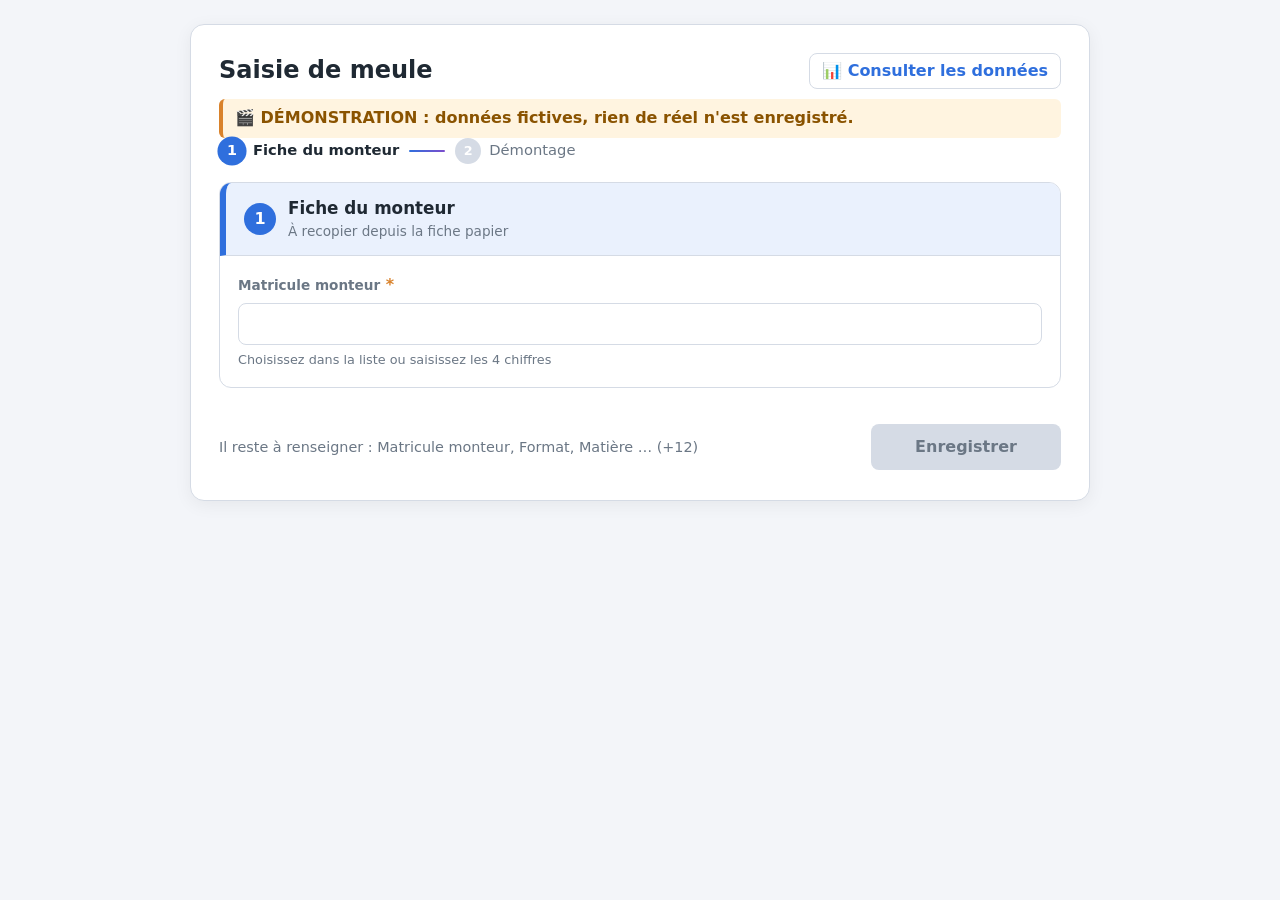
<file: docs/index.html>
<!DOCTYPE html>
<html lang="fr">
<head>
  <meta charset="UTF-8">
  <meta name="viewport" content="width=device-width, initial-scale=1">
  <title>Saisie meules</title>
  <link rel="stylesheet" href="static/css/style.css">
</head>
<body>
  <main class="carte">
    <div class="haut-page">
      <h1>Saisie de meule</h1>
      <a class="lien-consultation" href="consultation.html">📊 Consulter les données</a>
    </div>
    <p class="bandeau-test" id="bandeau-test" hidden>⚠ MODE TEST : les saisies vont dans une copie, pas dans le vrai fichier.</p>
    <p class="bandeau-test" id="bandeau-demo" hidden>🎬 DÉMONSTRATION : données fictives, rien de réel n'est enregistré.</p>
    <ol class="etapes" id="etapes"></ol>

    <form id="formulaire" novalidate autocomplete="off">
      <div id="sections"></div>
      <div id="messages" aria-live="polite"></div>
      <div class="barre-action">
        <p id="manque" class="manque"></p>
        <button type="submit" id="bouton" class="bouton" disabled>Enregistrer</button>
      </div>
    </form>
  </main>
  <datalist id="dl-matricules"></datalist>
  <noscript>Cette page nécessite JavaScript.</noscript>

  <script src="demo-api.js"></script>
  <script src="static/js/chargement.js"></script>
  <script src="static/js/saisie.js"></script>
</body>
</html>
</file>
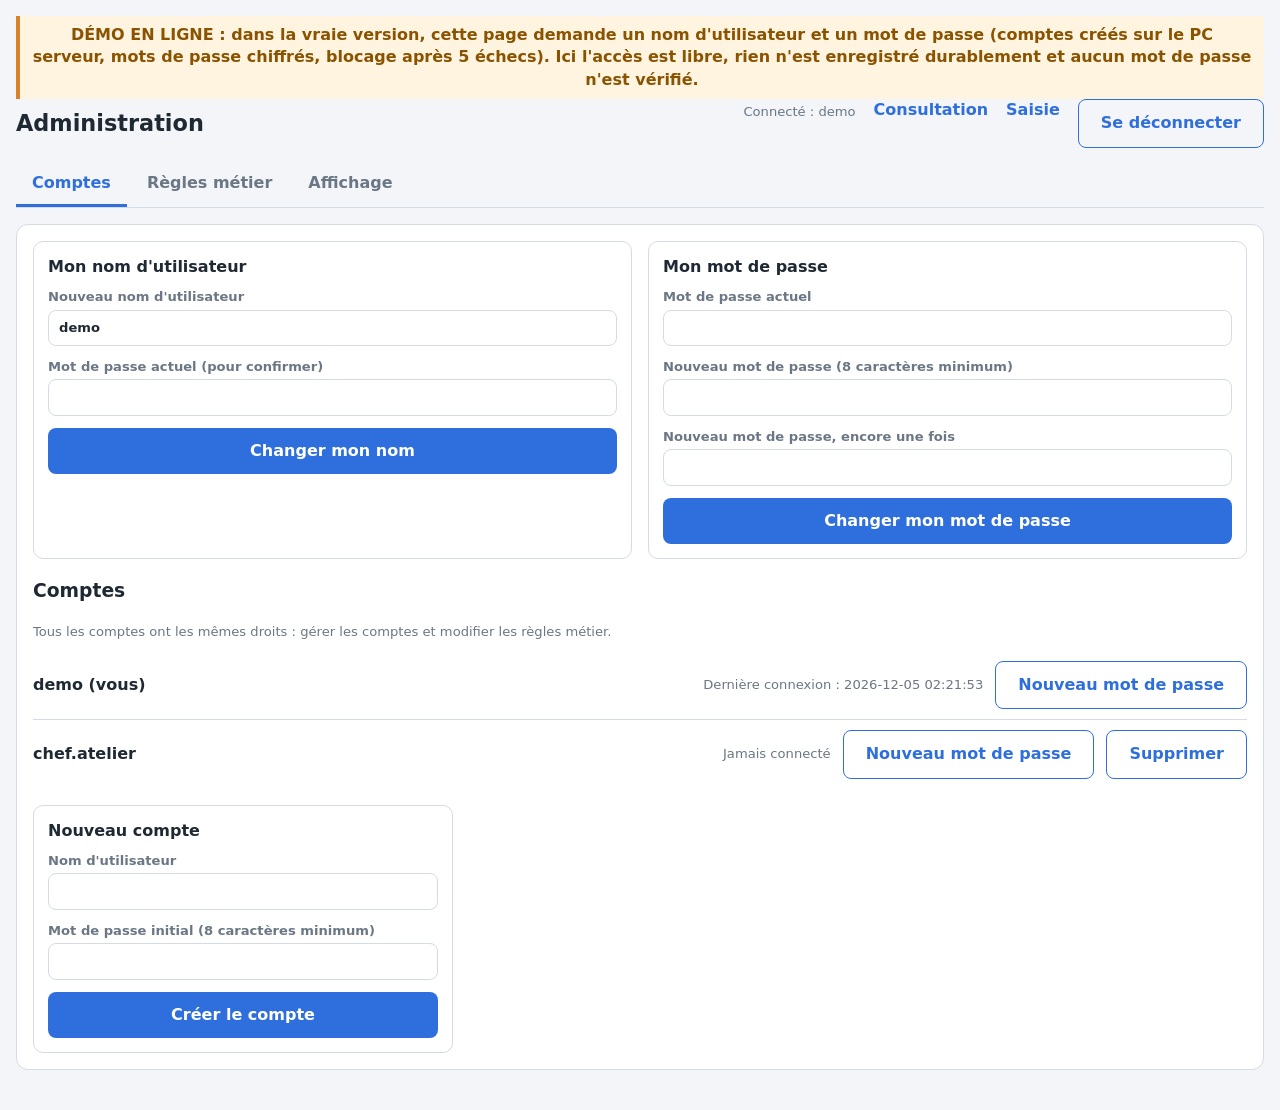
<file: docs/admin.html>
<!DOCTYPE html>
<html lang="fr">
<head>
  <meta charset="UTF-8">
  <meta name="viewport" content="width=device-width, initial-scale=1">
  <title>Administration meules</title>
  <link rel="stylesheet" href="static/css/style.css">
  <link rel="stylesheet" href="static/css/consultation.css">
  <link rel="stylesheet" href="static/css/admin.css">
</head>
<body>
<div class="large-page" id="racine"></div>
<noscript>Cette page nécessite JavaScript.</noscript>
<script src="demo-api.js"></script>
  <script src="static/js/commun.js"></script>
<script src="static/js/admin.js"></script>
</body>
</html>
</file>
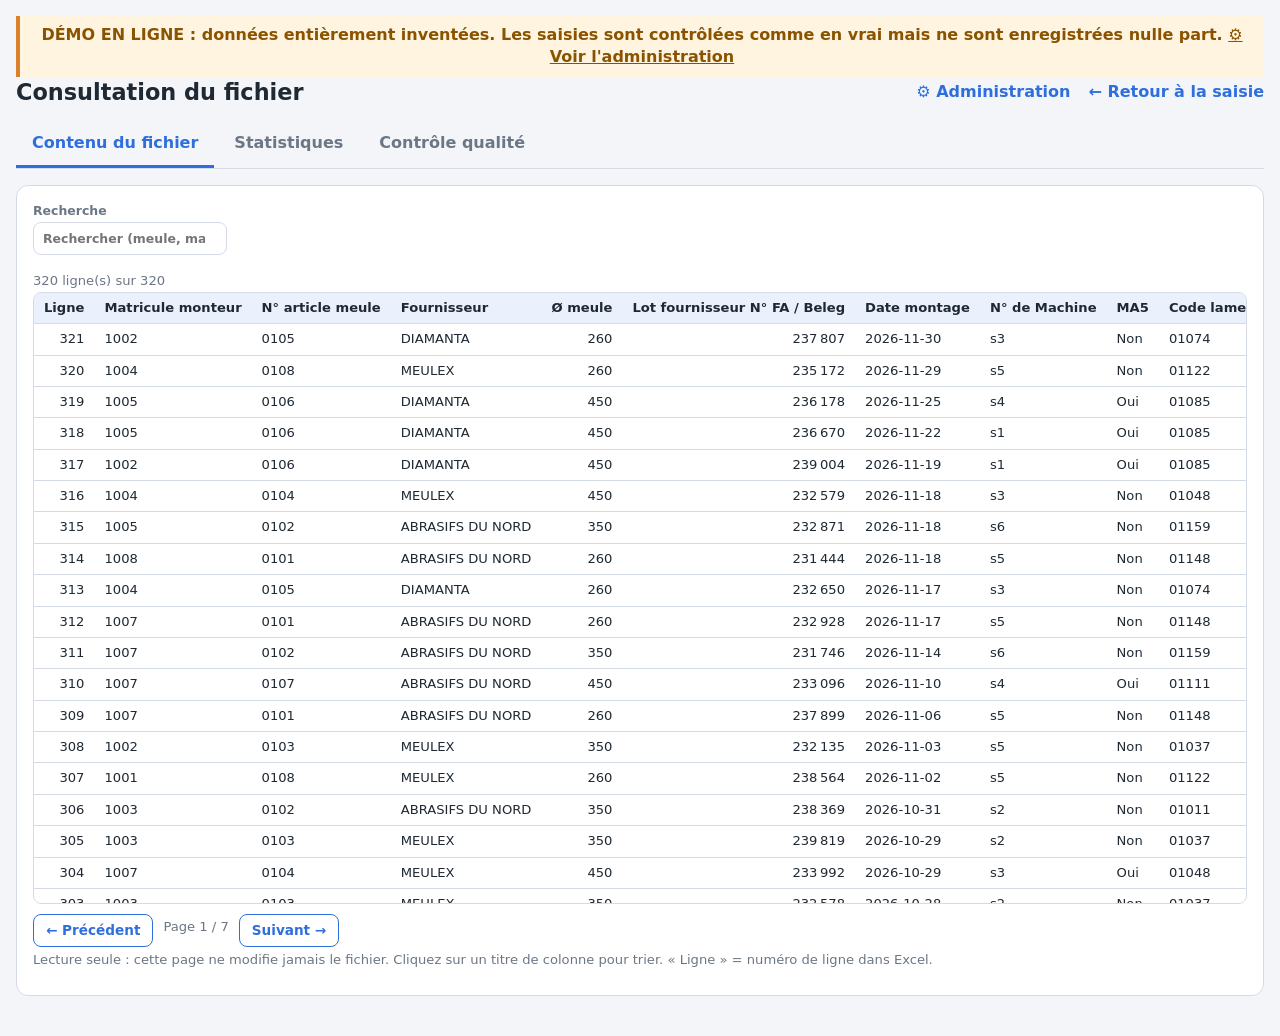
<file: docs/consultation.html>
<!DOCTYPE html>
<html lang="fr">
<head>
  <meta charset="UTF-8">
  <meta name="viewport" content="width=device-width, initial-scale=1">
  <title>Consultation meules</title>
  <link rel="stylesheet" href="static/css/style.css">
  <link rel="stylesheet" href="static/css/consultation.css">
</head>
<body>
<div class="large-page">
  <div class="entete-page">
    <h1>Consultation du fichier</h1>
    <span class="liens"><a class="lien" href="admin.html">⚙ Administration</a><a class="lien" href="index.html">← Retour à la saisie</a></span>
  </div>
  <div class="onglets" role="tablist">
    <button class="onglet" role="tab" data-panneau="donnees" aria-selected="true">Contenu du fichier</button>
    <button class="onglet" role="tab" data-panneau="stats" aria-selected="false">Statistiques</button>
    <button class="onglet" role="tab" data-panneau="qualite" aria-selected="false">Contrôle qualité</button>
  </div>

  <section class="panneau" id="p-donnees"></section>
  <section class="panneau" id="p-stats" hidden></section>
  <section class="panneau" id="p-qualite" hidden></section>
</div>

<script src="demo-api.js"></script>
  <script src="static/js/commun.js"></script>
<script src="static/js/consultation.js"></script>
</body>
</html>
</file>
<file: docs/static/css/style.css>
:root {
  --fond: #f3f5f9;
  --carte: #ffffff;
  --texte: #1f2933;
  --discret: #6b7785;
  --bord: #d5dbe5;
  --accent: #2f6fdd;
  --accent-fonce: #2459b4;
  --sur-fort: #ffffff;

  --monteur: #2f6fdd;     --monteur-fond: #eaf1fd;
  --demonteur: #7c4dcc;   --demonteur-fond: #f1ebfc;

  --erreur: #c0392b;      --erreur-fond: #fdecea;
  --alerte: #8a5300;      --alerte-fond: #fff4e0;   --alerte-vif: #d9822b;
  --ok: #1e7e4a;          --ok-fond: #e7f6ee;
}

@media (prefers-color-scheme: dark) {
  :root {
    --fond: #14181f;  --carte: #1d232c;  --texte: #e6eaf0;
    --discret: #98a3b3;  --bord: #343d4a;
    --accent: #5b92f0;  --accent-fonce: #7aa8f5;  --sur-fort: #0d1220;

    --monteur: #5b92f0;    --monteur-fond: #1b2a44;
    --demonteur: #a98bf0;  --demonteur-fond: #2a2140;

    --erreur: #ff8a7a;  --erreur-fond: #3a1f1c;
    --alerte: #f3c26b;  --alerte-fond: #392c14;  --alerte-vif: #e0963d;
    --ok: #6ad39a;      --ok-fond: #163626;
  }
}

[hidden] { display: none !important; }
* { box-sizing: border-box; }

body {
  margin: 0;
  padding: 24px 16px 40px;
  background: var(--fond);
  color: var(--texte);
  font-family: system-ui, "Segoe UI", sans-serif;
  line-height: 1.4;
}

.carte {
  max-width: 900px;
  margin: 0 auto;
  padding: 28px;
  background: var(--carte);
  border: 1px solid var(--bord);
  border-radius: 14px;
  box-shadow: 0 4px 18px rgba(0, 0, 0, 0.06);
}

h1 { margin: 0 0 14px; font-size: 1.5rem; }
h2 { margin: 0; font-size: 1.05rem; }

/* ---------- Étapes (en-tête) ---------- */
.etapes { display: flex; flex-wrap: wrap; align-items: center; gap: 10px; list-style: none; margin: 0 0 8px; padding: 0; }
.etapes li { display: flex; align-items: center; gap: 8px; color: var(--discret); font-size: 0.92rem; }
.etapes li + li::before { content: ""; width: 36px; height: 2px; margin-right: 2px; background: var(--bord); border-radius: 2px; transition: background .4s; }
.etapes li.fait + li::before, .etapes li.actif + li::before { background: linear-gradient(90deg, var(--monteur), var(--demonteur)); }
.etapes li.actif { color: var(--texte); font-weight: 600; }
.pastille {
  display: inline-grid; place-items: center; width: 26px; height: 26px; border-radius: 50%;
  background: var(--bord); color: var(--sur-fort); font-size: 0.8rem; font-weight: 700;
  transition: background .35s, transform .35s;
}
.etapes li[data-section="monteur"].actif .pastille, .etapes li[data-section="monteur"].fait .pastille { background: var(--monteur); }
.etapes li[data-section="demonteur"].actif .pastille, .etapes li[data-section="demonteur"].fait .pastille { background: var(--demonteur); }
.etapes li.actif .pastille { transform: scale(1.12); }
.etapes li.fait { color: var(--texte); }

/* ---------- Sections ---------- */
.section {
  --sec: var(--monteur);
  --sec-fond: var(--monteur-fond);
  margin-top: 18px;
  border: 1px solid var(--bord);
  border-radius: 12px;
  overflow: visible;
  background: var(--carte);
  animation: section-in .6s cubic-bezier(.22, 1, .36, 1) both;
}
.section[data-section="demonteur"] { --sec: var(--demonteur); --sec-fond: var(--demonteur-fond); }

.section-entete {
  border-radius: 11px 11px 0 0;
  display: flex; align-items: center; gap: 12px;
  padding: 14px 18px;
  background: var(--sec-fond);
  border-left: 6px solid var(--sec);
  border-bottom: 1px solid var(--bord);
}
.section-entete p { margin: 2px 0 0; font-size: 0.85rem; color: var(--discret); }
.num {
  flex: none; display: grid; place-items: center; width: 32px; height: 32px; border-radius: 50%;
  background: var(--sec); color: var(--sur-fort); font-weight: 700;
}
.badge-ok {
  margin-left: auto; padding: 3px 11px; border-radius: 999px;
  background: var(--ok-fond); color: var(--ok); font-size: 0.8rem; font-weight: 600;
  animation: champ-in .4s ease-out both;
}
.section.terminee .section-entete { opacity: 0.85; }

.champs {
  display: grid;
  grid-template-columns: repeat(auto-fit, minmax(240px, 1fr));
  gap: 18px 20px;
  padding: 18px;
}

/* Bandeau de passage entre les deux sections */
.passage {
  display: flex; align-items: center; gap: 14px;
  margin: 26px 0 0; color: var(--demonteur); font-weight: 600;
  animation: passage-in .7s cubic-bezier(.22, 1, .36, 1) both;
}
.passage::before, .passage::after {
  content: ""; flex: 1; height: 2px; border-radius: 2px;
  background: linear-gradient(90deg, var(--monteur), var(--demonteur));
  transform-origin: left; animation: trait .9s .15s ease-out both;
}
.passage span { text-align: center; }

/* ---------- Champs ---------- */
.champ {
  display: flex; flex-direction: column; gap: 6px; min-width: 0;
  animation: champ-in .5s cubic-bezier(.22, 1, .36, 1) both;
}
.large { grid-column: 1 / -1; }
.libelle { font-size: 0.85rem; font-weight: 600; color: var(--discret); }
.requis { color: var(--alerte-vif); font-weight: 700; }

input, select, textarea {
  width: 100%; padding: 9px 11px;
  font: inherit; color: var(--texte);
  background: var(--carte);
  border: 1px solid var(--bord); border-radius: 8px;
}
textarea { min-height: 84px; resize: vertical; }
input:focus, select:focus, textarea:focus, .saisie:focus-within {
  outline: 2px solid var(--sec, var(--accent)); outline-offset: 1px;
}
input.lecture { background: var(--fond); color: var(--discret); cursor: default; font-weight: 600; }
select:disabled { opacity: 0.85; background: var(--fond); }
.champ.invalide input, .champ.invalide select { border-color: var(--erreur); }

.saisie { display: flex; align-items: stretch; border: 1px solid var(--bord); border-radius: 8px; background: var(--carte); }
.saisie input { border: 0; border-radius: 8px 0 0 8px; outline: 0; }
.saisie .unite {
  display: grid; place-items: center; padding: 0 12px; color: var(--discret); font-size: 0.85rem;
  border-left: 1px solid var(--bord); background: var(--fond); border-radius: 0 8px 8px 0; white-space: nowrap;
}
.champ.invalide .saisie { border-color: var(--erreur); }

.aide { min-height: 1em; font-size: 0.8rem; color: var(--discret); }
.aide.alerte { color: var(--alerte); font-weight: 600; }
.aide.ok { color: var(--ok); }
.aide.erreur { color: var(--erreur); font-weight: 600; }

/* Halo discret sur un champ qui vient d'apparaître */
.champ.nouveau .saisie, .champ.nouveau > input, .champ.nouveau > select {
  animation: halo 1.4s ease-out;
}

/* ---------- Boutons à choix (segments) et puces ---------- */
.segment { display: flex; flex-wrap: wrap; gap: 8px; }
.seg {
  padding: 9px 14px; font: inherit; cursor: pointer;
  color: var(--texte); background: var(--carte);
  border: 1px solid var(--bord); border-radius: 8px;
  transition: background .2s, border-color .2s, transform .15s;
}
.seg:hover:not(:disabled) { border-color: var(--sec, var(--accent)); }
.seg:active:not(:disabled) { transform: scale(.97); }
.seg:disabled { opacity: 0.45; cursor: not-allowed; }
.seg[aria-pressed="true"] { background: var(--sec, var(--accent)); border-color: var(--sec, var(--accent)); color: var(--sur-fort); font-weight: 600; }
.seg[data-v="oui"][aria-pressed="true"] { background: var(--ok); border-color: var(--ok); }
.seg[data-v="non"][aria-pressed="true"] { background: var(--alerte-vif); border-color: var(--alerte-vif); }
.seg.mini { padding: 5px 12px; font-size: 0.9rem; }

.question-inline { display: flex; flex-wrap: wrap; align-items: center; gap: 8px 12px; margin-top: 2px; }
.question-inline > span { font-size: 0.9rem; }

.puces, .amorces { display: flex; flex-wrap: wrap; gap: 8px; }
.puce, .amorce {
  padding: 5px 12px; font: inherit; font-size: 0.88rem; cursor: pointer;
  color: var(--texte); background: var(--carte);
  border: 1px solid var(--bord); border-radius: 999px;
  transition: background .2s, border-color .2s;
}
.puce:hover, .amorce:hover { border-color: var(--demonteur); }
.puce[aria-pressed="true"] { background: var(--demonteur-fond); border-color: var(--demonteur); color: var(--demonteur); font-weight: 600; }
.amorce { border-style: dashed; color: var(--discret); }

/* ---------- Retour sur le démontage ---------- */
.retour-question { margin: 0 0 8px; font-weight: 600; }
.retour-detail { display: flex; flex-direction: column; gap: 10px; margin-top: 14px; animation: champ-in .45s ease-out both; }
.contextes { display: flex; flex-direction: column; gap: 8px; }
.contextes:empty { display: none; }
.sous-titre { margin: 4px 0 0; font-size: 0.85rem; font-weight: 600; color: var(--discret); }
.contexte {
  margin: 0; padding: 10px 14px; border-radius: 8px;
  background: var(--alerte-fond); color: var(--alerte);
  border-left: 4px solid var(--alerte-vif); font-weight: 600;
}

/* ---------- Médiane ---------- */
.mediane-champ {
  padding: 12px 16px; background: var(--fond);
  border-left: 4px solid var(--monteur); border-radius: 8px;
}
.mediane-champ .titre { font-size: 0.85rem; font-weight: 600; color: var(--discret); }
.faces { display: flex; flex-wrap: wrap; gap: 8px 32px; margin-top: 6px; }
.face { display: flex; flex-direction: column; }
.face strong { font-size: 1.4rem; line-height: 1.2; }
.face small { color: var(--discret); }

/* ---------- Barre d'action ---------- */
.barre-action {
  position: sticky; bottom: 0; z-index: 2;
  display: flex; flex-wrap: wrap; align-items: center; gap: 12px 18px;
  margin-top: 22px; padding: 14px 0 2px;
  background: linear-gradient(to bottom, transparent, var(--carte) 28%);
}
.manque { flex: 1 1 220px; margin: 0; font-size: 0.9rem; color: var(--discret); }
.bouton {
  min-width: 190px; padding: 12px 22px;
  font: inherit; font-weight: 600; color: #fff;
  background: var(--accent); border: 0; border-radius: 8px;
  cursor: pointer; transition: background .2s, transform .15s;
}
.bouton:hover:not(:disabled) { background: var(--accent-fonce); }
.bouton:active:not(:disabled) { transform: scale(.98); }
.bouton:disabled { background: var(--bord); color: var(--discret); cursor: not-allowed; }
.bouton.secondaire { background: transparent; color: var(--accent); border: 1px solid var(--accent); min-width: 0; }

/* ---------- Messages ---------- */
.message { margin-top: 16px; padding: 12px 16px; border-radius: 8px; animation: champ-in .4s ease-out both; }
.message ul { margin: 6px 0 0; padding-left: 20px; }
.message p { margin: 2px 0 0; }
.message.erreurs        { background: var(--erreur-fond); color: var(--erreur); }
.message.avertissements { background: var(--alerte-fond); color: var(--alerte); }
.message.succes         { background: var(--ok-fond);     color: var(--ok); }
.message.succes strong  { font-size: 1.05rem; }
.actions { display: flex; flex-wrap: wrap; gap: 12px; margin-top: 12px; }
.actions .bouton { min-width: 0; padding: 10px 16px; }

/* ---------- Animations ---------- */
@keyframes champ-in {
  from { opacity: 0; transform: translateY(14px) scale(.98); }
  to   { opacity: 1; transform: none; }
}
@keyframes section-in {
  from { opacity: 0; transform: translateY(22px); }
  to   { opacity: 1; transform: none; }
}
@keyframes passage-in {
  from { opacity: 0; transform: translateY(-10px); }
  to   { opacity: 1; transform: none; }
}
@keyframes trait {
  from { transform: scaleX(0); }
  to   { transform: scaleX(1); }
}
@keyframes halo {
  0%   { box-shadow: 0 0 0 0 rgba(47, 111, 221, 0.45); }
  100% { box-shadow: 0 0 0 12px rgba(47, 111, 221, 0); }
}

@media (prefers-reduced-motion: reduce) {
  *, *::before, *::after { animation: none !important; transition: none !important; }
}

@media (max-width: 560px) {
  .carte { padding: 18px; }
  .champs { padding: 14px; }
}

.contexte[hidden] { display: none; }
.contexte.info { background: var(--monteur-fond, #eaf1fd); border-left-color: var(--monteur, #2f6fdd); color: inherit; }

.haut-page { display: flex; align-items: center; justify-content: space-between; gap: 12px; flex-wrap: wrap; }
.haut-page h1 { margin: 0; }
.lien-consultation { color: var(--accent); font-weight: 600; text-decoration: none; padding: 6px 12px; border: 1px solid var(--bord); border-radius: 8px; }
.lien-consultation:hover { background: var(--monteur-fond); }
.bandeau-test { margin: 10px 0 0; padding: 8px 12px; background: var(--alerte-fond); color: var(--alerte); border-left: 4px solid var(--alerte-vif); border-radius: 6px; font-weight: 600; }

/* ---------- Bordure d'avertissement ---------- */
.champ.alerte input, .champ.alerte select, .champ.alerte .saisie { border-color: var(--alerte-vif); box-shadow: 0 0 0 3px var(--alerte-fond); }
.champ.invalide input, .champ.invalide select, .champ.invalide .saisie { box-shadow: 0 0 0 3px var(--erreur-fond); }

/* ---------- Bulles d'aide ---------- */
.etiquette-ligne { display: flex; align-items: center; gap: 6px; }
.info-wrap { position: relative; display: inline-block; }
.info { width: 20px; height: 20px; padding: 0; border-radius: 50%; border: 1px solid var(--accent); background: var(--monteur-fond);
        color: var(--accent); font: italic 700 0.8rem Georgia, serif; line-height: 1; cursor: help; }
.info:hover, .info:focus-visible { background: var(--accent); color: var(--sur-fort); }
.popup { display: none; position: absolute; z-index: 30; left: 0; top: calc(100% + 6px); width: min(380px, 86vw); padding: 12px 14px;
         background: var(--carte); color: var(--texte); border: 1px solid var(--accent); border-radius: 10px;
         box-shadow: 0 8px 24px rgba(0,0,0,.18); font-size: 0.85rem; font-weight: 400; text-align: left; }
.popup h4 { margin: 0 0 6px; font-size: 0.92rem; }
.popup p { margin: 0 0 6px; }
.popup .popup-perte { font-weight: 700; color: var(--alerte); }
.popup-images { display: grid; grid-template-columns: 1fr 1fr; gap: 8px; margin-top: 6px; }
.popup-images figure { margin: 0; }
.popup-images img { width: 100%; height: auto; border-radius: 6px; border: 1px solid var(--bord); display: block; }
.popup-images figcaption { font-size: 0.72rem; color: var(--discret); margin-top: 2px; }
.etiquette-ligne:hover .popup, .info-wrap:focus-within .popup, .info-wrap.ouvert .popup { display: block; }
.champs .champ:nth-child(3n) .popup { left: auto; right: 0; }
@media (max-width: 640px) { .popup-images { grid-template-columns: 1fr; } .champs .champ:nth-child(3n) .popup { left: 0; right: auto; } }

.popup::before { content: ""; position: absolute; top: -8px; left: 0; right: 0; height: 8px; }

.champ { position: relative; }
.champ:hover, .champ:focus-within, .champ:has(.info-wrap.ouvert) { z-index: 40; }

.section { position: relative; }
.section:hover, .section:focus-within, .section:has(.info-wrap.ouvert) { z-index: 60; }
.barre-action { z-index: 20; }

/* Barre de chargement de l'enregistrement (bloque la page pendant l'écriture dans Excel) */
.chargement { position: fixed; inset: 0; z-index: 1000; display: flex; align-items: center; justify-content: center;
  padding: 16px; background: rgba(15, 20, 30, .62); cursor: progress; }
.chg-carte { width: min(460px, 100%); background: var(--carte); color: var(--texte); border: 1px solid var(--bord);
  border-radius: 14px; padding: 22px 22px 18px; box-shadow: 0 12px 40px rgba(0, 0, 0, .35); outline: none; }
.chg-carte h2 { margin: 0 0 14px; font-size: 1.1rem; }
.chg-barre { height: 14px; border-radius: 7px; background: var(--bord); overflow: hidden; }
.chg-rempli { height: 100%; width: 0; border-radius: 7px; background: var(--accent); transition: width .3s ease-out; }
.chg-ligne { display: flex; justify-content: space-between; margin: 6px 0 10px; font-variant-numeric: tabular-nums; font-weight: 600; }
.chg-texte { min-height: 2.8em; margin: 0 0 10px; font-size: 1rem; }
@media (prefers-reduced-motion: reduce) { .chg-rempli { transition: none; } }
</file>
<file: docs/static/css/consultation.css>
/* Page de consultation : complète style.css */
body { padding-top: 16px; }
.large-page { max-width: 1280px; margin: 0 auto; }
.entete-page { display: flex; flex-wrap: wrap; align-items: center; gap: 12px 20px; margin-bottom: 14px; }
.entete-page h1 { margin: 0; font-size: 1.4rem; flex: 1; }
.lien { color: var(--accent); text-decoration: none; font-weight: 600; }
.lien:hover { text-decoration: underline; }
.onglets { display: flex; gap: 4px; border-bottom: 1px solid var(--bord); margin-bottom: 16px; flex-wrap: wrap; }
.onglet { border: 0; background: none; color: var(--discret); font: inherit; font-weight: 600; padding: 10px 16px; cursor: pointer; border-bottom: 3px solid transparent; }
.onglet[aria-selected="true"] { color: var(--accent); border-bottom-color: var(--accent); }
.panneau { background: var(--carte); border: 1px solid var(--bord); border-radius: 12px; padding: 16px; }
.barre { display: flex; flex-wrap: wrap; gap: 10px 14px; align-items: end; margin-bottom: 14px; }
.barre label { display: flex; flex-direction: column; gap: 3px; font-size: 0.78rem; font-weight: 600; color: var(--discret); }
.barre select, .barre input[type=search], .barre input[type=number] {
  font: inherit; padding: 7px 9px; border: 1px solid var(--bord); border-radius: 8px; background: var(--carte); color: var(--texte); min-width: 110px; }
.barre .coche { flex-direction: row; align-items: center; gap: 6px; font-weight: 500; }
.petit { font-size: 0.82rem; color: var(--discret); margin: 4px 0 10px; }
.defile { overflow: auto; max-height: 68vh; border: 1px solid var(--bord); border-radius: 8px; }
table.t { border-collapse: collapse; width: 100%; font-size: 0.82rem; }
table.t th, table.t td { padding: 6px 10px; border-bottom: 1px solid var(--bord); text-align: left; white-space: nowrap; }
table.t th { position: sticky; top: 0; background: var(--monteur-fond); cursor: pointer; z-index: 1; }
table.t tbody tr:hover { background: var(--fond); }
table.t td.n, table.t th.n { text-align: right; font-variant-numeric: tabular-nums; }
table.t tr.cliquable { cursor: pointer; }
.pages { display: flex; gap: 10px; align-items: center; margin-top: 10px; }
.bouton.petit-b { padding: 6px 12px; font-size: 0.85rem; min-height: 0; }
.cartes { display: grid; grid-template-columns: repeat(auto-fit, minmax(130px, 1fr)); gap: 10px; margin-bottom: 14px; }
.kpi { background: var(--fond); border-radius: 10px; padding: 10px 12px; }
.kpi small { color: var(--discret); display: block; font-weight: 600; }
.kpi strong { font-size: 1.35rem; font-variant-numeric: tabular-nums; }
.puce-f { display: inline-block; padding: 2px 8px; border-radius: 99px; font-family: inherit; font-style: normal; font-size: 0.75rem; font-weight: 600; line-height: 1.4; white-space: nowrap; border: 1px solid transparent; }
.puce-f.haut { background: var(--ok-fond); color: var(--ok); }
.puce-f.moyen { background: var(--alerte-fond); color: var(--alerte); }
.puce-f.bas { background: var(--erreur-fond); color: var(--erreur); }
.puce-f.mineur { background: transparent; color: var(--discret); border-color: var(--bord); }
h2.sec { font-size: 1.05rem; margin: 20px 0 8px; }
svg.graphe { width: 100%; height: auto; display: block; }
svg.graphe text { fill: var(--discret); font-size: 11px; }
svg.graphe .grille { stroke: var(--bord); stroke-width: 1; }
svg.graphe .bande { fill: var(--monteur); opacity: .14; }
svg.graphe .ligne { fill: none; stroke: var(--accent); stroke-width: 2; }
svg.graphe .ligne.pointille { stroke-dasharray: 4 4; opacity: .55; }
svg.graphe .pt { fill: var(--accent); stroke: var(--carte); stroke-width: 2; }
svg.graphe .pt.faible { fill: var(--carte); stroke: var(--discret); stroke-width: 2; }
svg.graphe .barre-n { fill: var(--discret); opacity: .35; }
.legende { display: flex; flex-wrap: wrap; gap: 6px 18px; font-size: 0.8rem; color: var(--discret); margin-top: 6px; }
.vide { padding: 24px; text-align: center; color: var(--discret); }

.barre .coche input { width: auto; min-width: 0; margin: 0; }
.barre .coche { max-width: 240px; }
.liens { display: flex; gap: 18px; flex-wrap: wrap; }
</file>
<file: docs/static/css/admin.css>
/* Back-office : connexion, comptes, règles métier. Complète style.css et consultation.css. */
.connexion { max-width: 380px; margin: 60px auto; }
.connexion h1 { margin-top: 0; }
.formulaire-admin { display: grid; gap: 12px; }
.formulaire-admin label, .edition label { display: flex; flex-direction: column; gap: 3px; font-size: .82rem; font-weight: 600; color: var(--discret); }
.formulaire-admin input, .param input, .ligne-compte input {
  font: inherit; padding: 8px 10px; border: 1px solid var(--bord); border-radius: 8px; background: var(--carte); color: var(--texte); min-width: 0; }
.grille-admin { display: grid; grid-template-columns: repeat(auto-fit, minmax(300px, 1fr)); gap: 16px; margin-bottom: 18px; }
.carte-admin { border: 1px solid var(--bord); border-radius: 10px; padding: 14px; }
.carte-admin h3, .groupe-regles h3 { margin: 0 0 10px; font-size: 1rem; }
.ligne-compte { display: flex; flex-wrap: wrap; gap: 8px 12px; align-items: center; padding: 10px 0; border-top: 1px solid var(--bord); }
.ligne-compte:first-of-type { border-top: 0; }
.ligne-compte .nom { flex: 1 1 160px; font-weight: 600; min-width: 0; overflow-wrap: anywhere; }
.ligne-compte .derniere { color: var(--discret); font-size: .82rem; }
.danger { color: var(--erreur); border-color: var(--erreur); }
.hors-ecran { position: absolute; left: -9999px; }

/* Règles */
.groupe-regles { margin: 14px 0 20px; }
.regle { display: grid; grid-template-columns: auto 1fr auto; gap: 8px 16px; align-items: center; padding: 10px 12px; border: 1px solid var(--bord); border-radius: 10px; margin-bottom: 8px; background: var(--carte); }
.regle.inactive { opacity: .6; }
.regle .texte-regle p { margin: 2px 0 0; }
.regle .params { display: flex; flex-wrap: wrap; gap: 8px 14px; justify-content: flex-end; }
.param { display: flex; flex-direction: column; gap: 3px; font-size: .78rem; font-weight: 600; color: var(--discret); }
.saisie-u { display: flex; align-items: center; gap: 6px; font-weight: 500; }
.saisie-u input { width: 90px; }
.interrupteur { position: relative; display: inline-block; width: 44px; height: 24px; }
.interrupteur input { position: absolute; opacity: 0; inset: 0; width: 100%; height: 100%; margin: 0; cursor: pointer; z-index: 1; }
.interrupteur .piste { position: absolute; inset: 0; border-radius: 12px; background: var(--bord); transition: background .15s; }
.interrupteur .piste::after { content: ""; position: absolute; top: 3px; left: 3px; width: 18px; height: 18px; border-radius: 50%; background: #fff; box-shadow: 0 1px 2px rgba(0,0,0,.3); transition: transform .15s; }
.interrupteur input:checked + .piste { background: var(--accent); }
.interrupteur input:checked + .piste::after { transform: translateX(20px); }
.interrupteur input:focus-visible + .piste { outline: 2px solid var(--accent); outline-offset: 2px; }
.vide-i { visibility: hidden; }
.msg-admin { margin-top: 10px; }
@media (max-width: 720px) { .regle { grid-template-columns: auto 1fr; } .regle .params { grid-column: 1 / -1; justify-content: flex-start; } }
</file>
